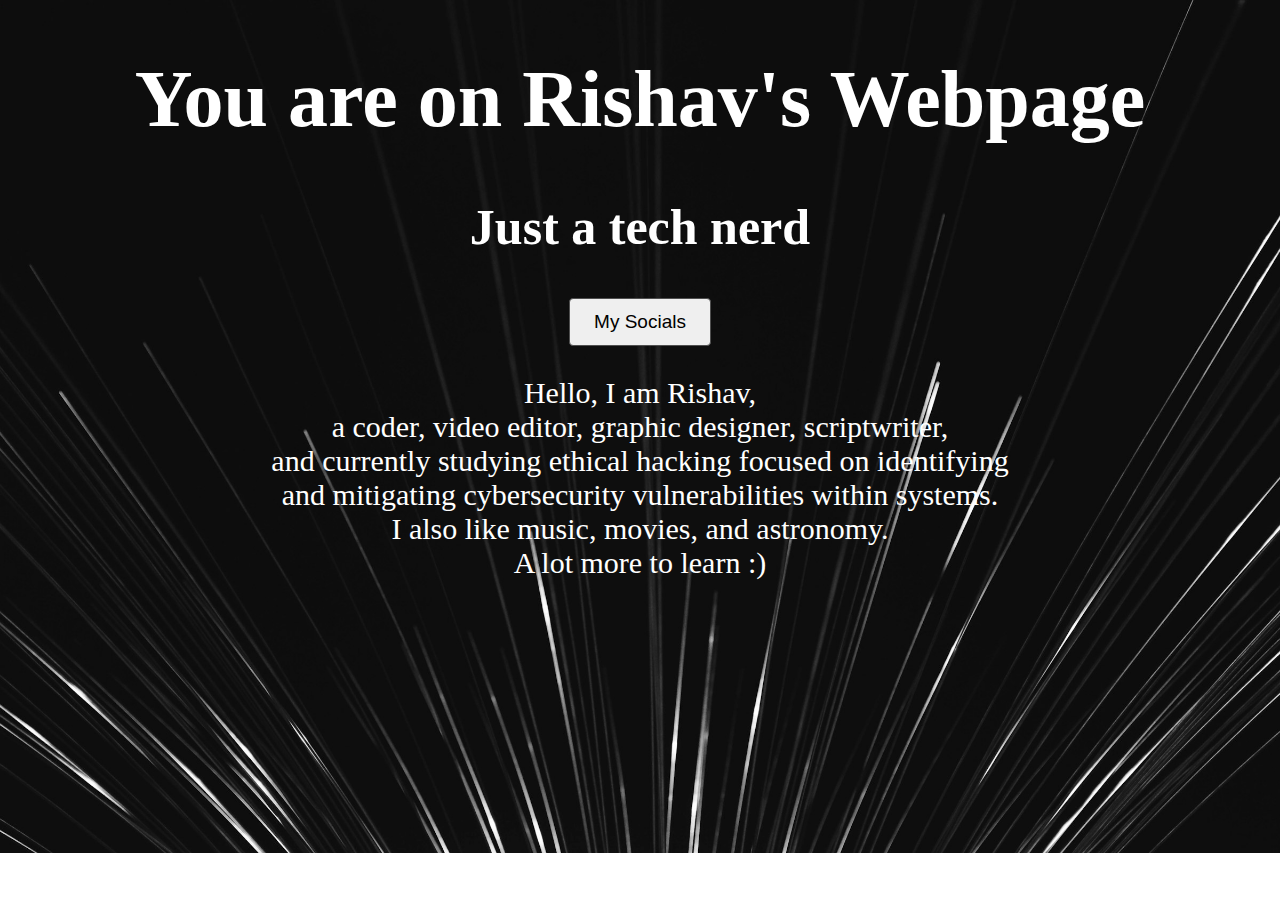
<file: index.html>
<!DOCTYPE html>
<html lang="en">

<head>
    <meta charset="UTF-8" />
    <meta name="viewport" content="width=device-width, initial-scale=1.0" />
    <link rel="stylesheet" href="style.css" />
    <title>My page</title>
</head>

<body class="body">
    
    <div class="wh">
        <h1 class="cen h11">You are on Rishav's Webpage</h1>
        <h2 class="cen h21">Just a tech nerd</h2>
        <!-- <h2 class="cen">Here is a list of songs i like</h2> -->
        <div class="cen">
            <!-- <a class="a1" href="songs.html" target="_blank">Music</a> -->
            <a class="a1" href="social.html" target="_blank" >
                <button class="buttonx" >
                    My Socials
                </button>
            </a>
        </div>
        <p class="cen p1">
            Hello, I am Rishav, <br>a coder, video editor, graphic designer, scriptwriter,<br> and currently studying
            ethical hacking focused on identifying <br>and mitigating cybersecurity vulnerabilities within systems. <br>I also like  music, movies, and astronomy.<br> A lot more to learn :) 
        </p>
    </div>

</body>

</html>
</file>
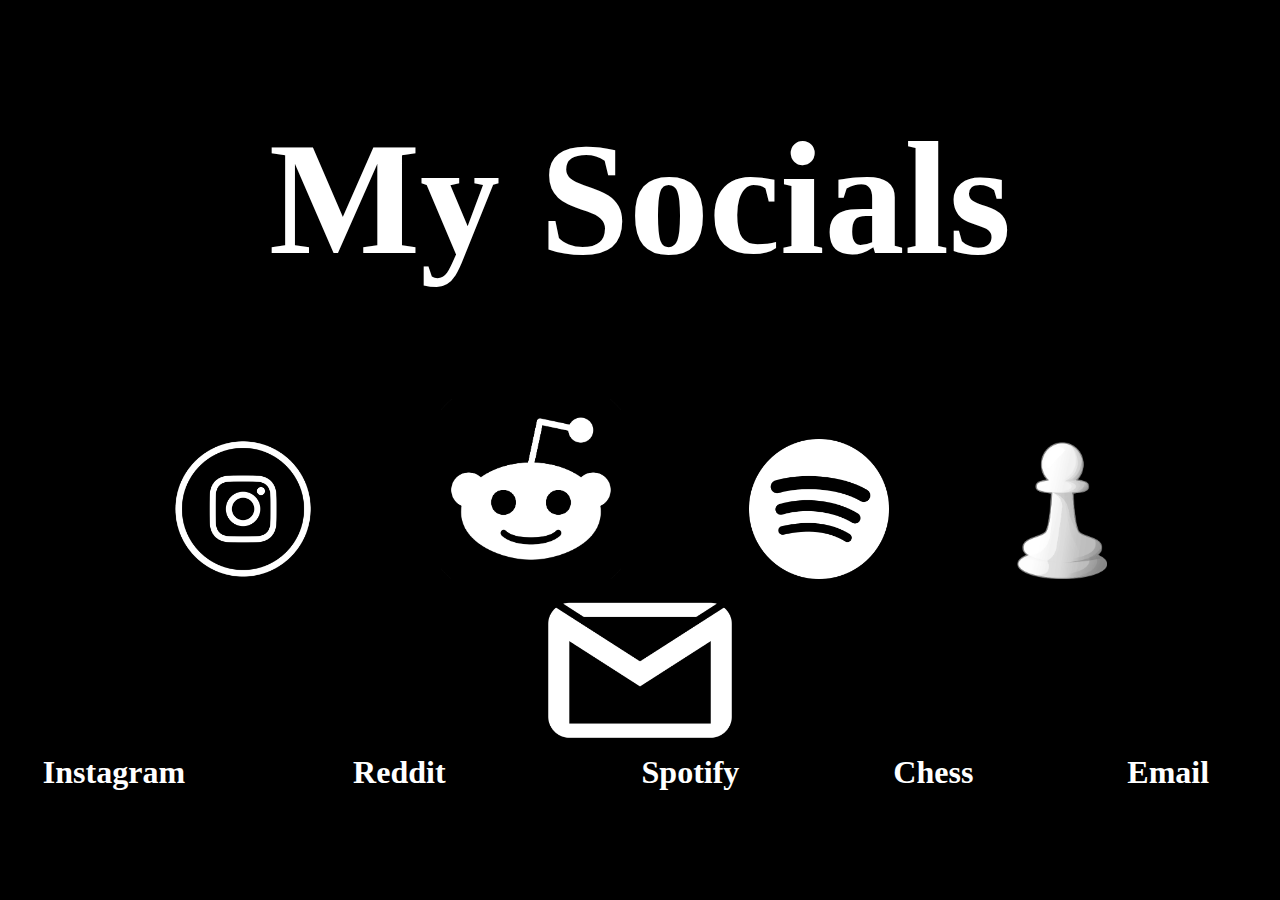
<file: social.html>
<!DOCTYPE html>
<html lang="en">
<head>
    <meta charset="UTF-8">
    <meta name="viewport" content="width=device-width, initial-scale=1.0">
    <link rel="stylesheet" href="style.css">
    <title>Document</title>
</head>
<body class="body1">
<div class="maindiv">
    <div class="cen divinline">
        <h1 class="h11 wh">My Socials</h1>
    </div>
    <div class="cen">
        <a class="a1" href="https://www.instagram.com/29darksight/" target="_blank"><img width="70px" src="Instagram_logo.png"></a>

        <a class="a1" href="https://www.reddit.com/user/Proud_Information_26/" target="_blank"><img width="90px" src="reddit_logo.png"></a>

        <a class="a1" target="_blank" href="https://open.spotify.com/user/1d7jdeain86pdnohh0jjdwpcj?si=82c2ac1ae30f46c8"><img width="70px" src="spotify_logo.png"></a>

        <a class="a1" href="https://www.chess.com/member/rishavraj8800" target="_blank"><img width="45px" src="chess_logo.png"></a>
        <button class="button cen" onclick="alert('Gmail- dummy@gmail.com')" > <img width="113px" src="gmail_logo.png"></button>
        <br>
        <h4 class="wh h41 h4a">Instagram</h4>
        <h4 class="wh h41 h4b">Reddit</h4>
        <h4 class="wh h41 h4c">Spotify</h4>
        <h4 class="wh h41 h4d">Chess</h4>
        <h4 class="wh h41 h4e">Email</h4>
        <br>
        <br>

    </div>
</div>
</body>
</html>
</file>
<file: style.css>
.cen{
    text-align: center;
}

.h11{
    font-size: 80px;
}
.a1{
    text-decoration: none;
    font-family: cursive;
    font-size: 30px;
    color: white;
    padding-right: 30px;
    padding-left: 30px;

}
.body2{
    background-color: black;
}
.wh{
    color: white;
}
.bl{
    color: black;
}
.body1{
    background-color: black;
}
.ax{
    position: relative;
    top: 15px;
}
.h21{
    font-size: 50px;
}
.body{
    background-image: url(background1.jpg); background-repeat: no-repeat; background-size:cover;
}
.h41{
    display: inline;
    /* padding-right: 40px;
    padding-left: 40px; */
}
.h4a{
    position: relative;
    right:167px;
}
.h4b{
    position: relative;
    right: 87px;
}
.h4c{
    position: relative;
    right: -7px;
}
.h4d{
    position: relative;
    right: -80px;
}
.h4e{
    position: relative;
    right: -153px;
}
.p1 {
    font-size: 30px;
}
.button{
    background-color: transparent;
    border: none;
}
.maindiv{
    zoom: 2;
}
.buttonx {
    display: inline-block;
    padding: 12px 24px;
    border: 1px solid #4f4f4f;
    border-radius: 4px;
    transition: all 0.2s ease-in;
    position: relative;
    overflow: hidden;
    font-size: 19px;
    cursor: pointer;
    color: black;
    z-index: 1;
  }
  
  .buttonx:before {
    content: "";
    position: absolute;
    left: 50%;
    transform: translateX(-50%) scaleY(1) scaleX(1.25);
    top: 100%;
    width: 140%;
    height: 180%;
    background-color: rgba(0, 0, 0, 0.05);
    border-radius: 50%;
    display: block;
    transition: all 0.5s 0.1s cubic-bezier(0.55, 0, 0.1, 1);
    z-index: -1;
  }
  
  .buttonx:after {
    content: "";
    position: absolute;
    left: 55%;
    transform: translateX(-50%) scaleY(1) scaleX(1.45);
    top: 180%;
    width: 160%;
    height: 190%;
    background-color: #39bda7;
    border-radius: 50%;
    display: block;
    transition: all 0.5s 0.1s cubic-bezier(0.55, 0, 0.1, 1);
    z-index: -1;
  }
  
  .buttonx:hover {
    color: #ffffff;
    border: 1px solid #39bda7;
  }
  
  .buttonx:hover:before {
    top: -35%;
    background-color: #39bda7;
    transform: translateX(-50%) scaleY(1.3) scaleX(0.8);
  }
  
  .buttonx:hover:after {
    top: -45%;
    background-color: #39bda7;
    transform: translateX(-50%) scaleY(1.3) scaleX(0.8);
  }
</file>
